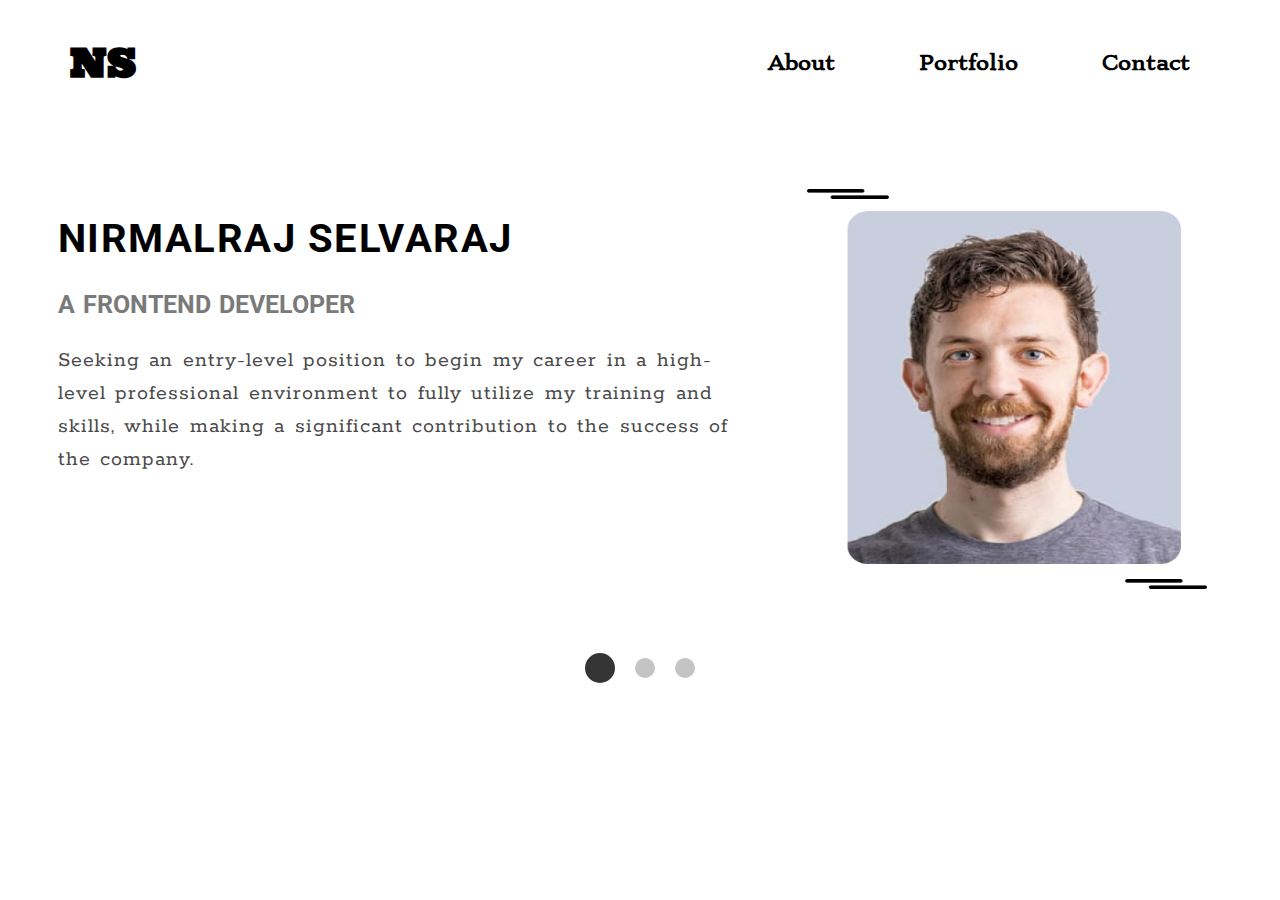
<file: index.html>
<!DOCTYPE html>
<html lang="en">
<head>
    <meta charset="UTF-8">
    <meta http-equiv="X-UA-Compatible" content="IE=edge">
    <meta name="viewport" content="width=device-width, initial-scale=1.0">
    <title>My Portfolio </title>

    <link rel="stylesheet" href="styles.css">
</head>
<body>
    
    <!-- Navigation Bar -->

    <nav class="nav">
        <div class="nav_left">
            <h1>NS</h1>
        </div>
        <div class="nav_right">
            <a href="./index.html">About</a>
            <a href="./portfolio.html">Portfolio</a>
            <a href="./contact.html">Contact</a>
        </div>
    </nav>

    <!-- Body contents -->

    <div class="body">
        <div class="body_left">
            <h1>NIRMALRAJ SELVARAJ</h1>
            <h3>A FRONTEND DEVELOPER</h3>
            <p>
               Seeking an entry-level position to begin my career in a high-level professional environment to 
               fully utilize my training and skills, while making a significant contribution to the 
               success of the company.
            </p>
        </div>
        <div class="body_right">
            <img class="dp" src="./Images/Group 8.png" alt="">
        </div>
    </div>

    <!-- Bottom -->

    <div class="bottom">
        <div class="dot"></div>
        <div class="dots"></div>
        <div class="dotss"></div>
    </div>

</body>
</html>
</file>
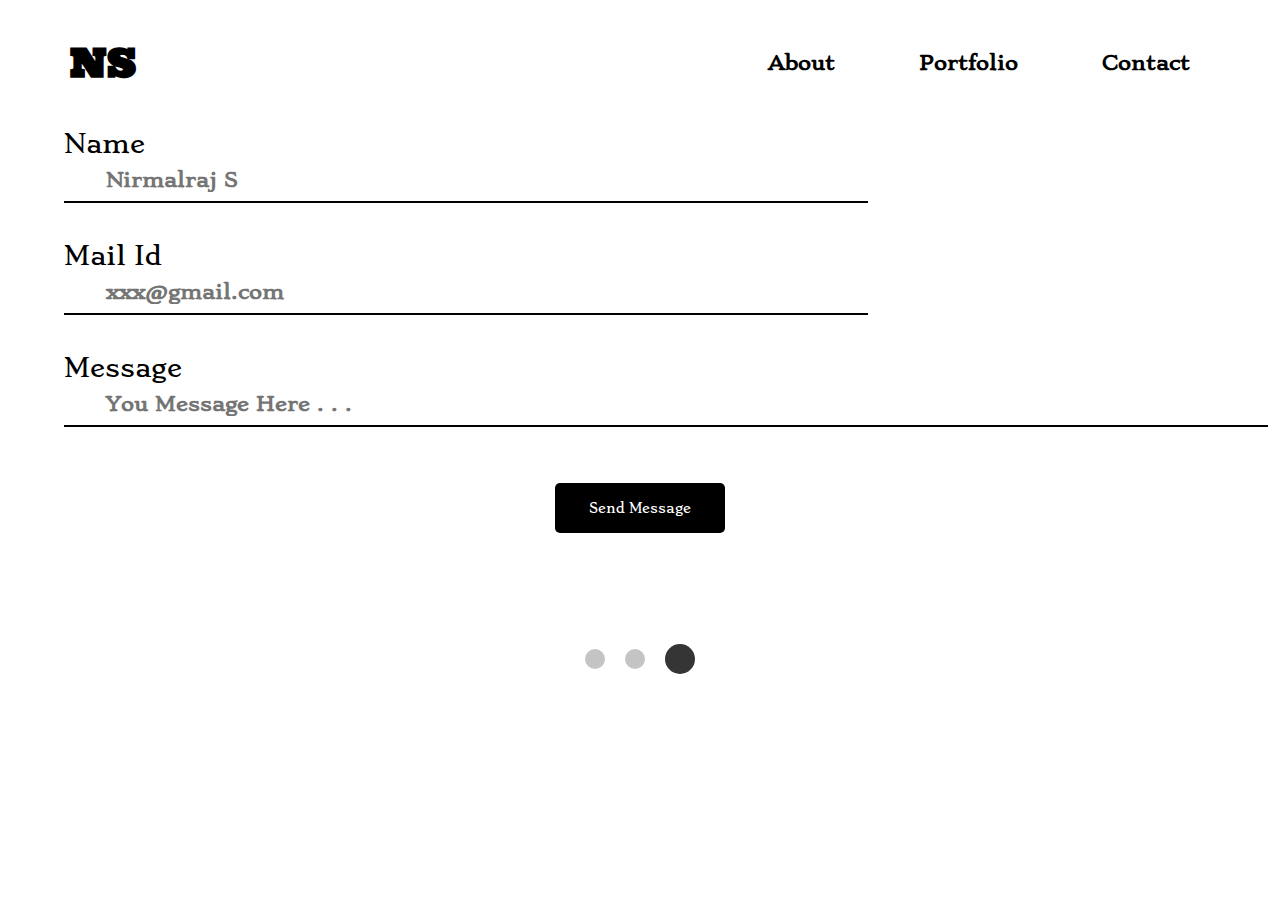
<file: contact.html>
<!DOCTYPE html>
<html lang="en">
<head>
    <meta charset="UTF-8">
    <meta http-equiv="X-UA-Compatible" content="IE=edge">
    <meta name="viewport" content="width=device-width, initial-scale=1.0">
    <title>Document</title>

    <link rel="stylesheet" href="styles.css">
</head>
<body>
    
     <!-- Navigation Bar -->

     <nav class="nav">
        <div class="nav_left">
            <h1>NS</h1>
        </div>
        <div class="nav_right">
            <a href="./index.html">About</a>
            <a href="./portfolio.html">Portfolio</a>
            <a href="./contact.html">Contact</a>
        </div>
    </nav>

    <!-- body Contents -->
     <div class="contact">
        
        <div class="FLname">
            <label for="Fname">Name</label> <br>
            <input type="text" placeholder="Nirmalraj S">
        </div>

        <div class="mail">
            <label for="mail">Mail Id</label> <br>
            <input type="text" placeholder="xxx@gmail.com">
        </div>

        <div class="msg">
            <label for="msg">Message</label> <br>
            <input type="text" placeholder="You Message Here . . . ">
        </div>
  
     </div>

     <div class="conb">
        <button class="Contact_button">
            Send Message
        </button>
     </div>
      

      <!-- Bottom -->

      <div class="bottom">
        <div class="dots"></div>
        <div class="dotss"></div>
        <div class="dot"></div>
      </div>

    
</body>
</html>
</file>
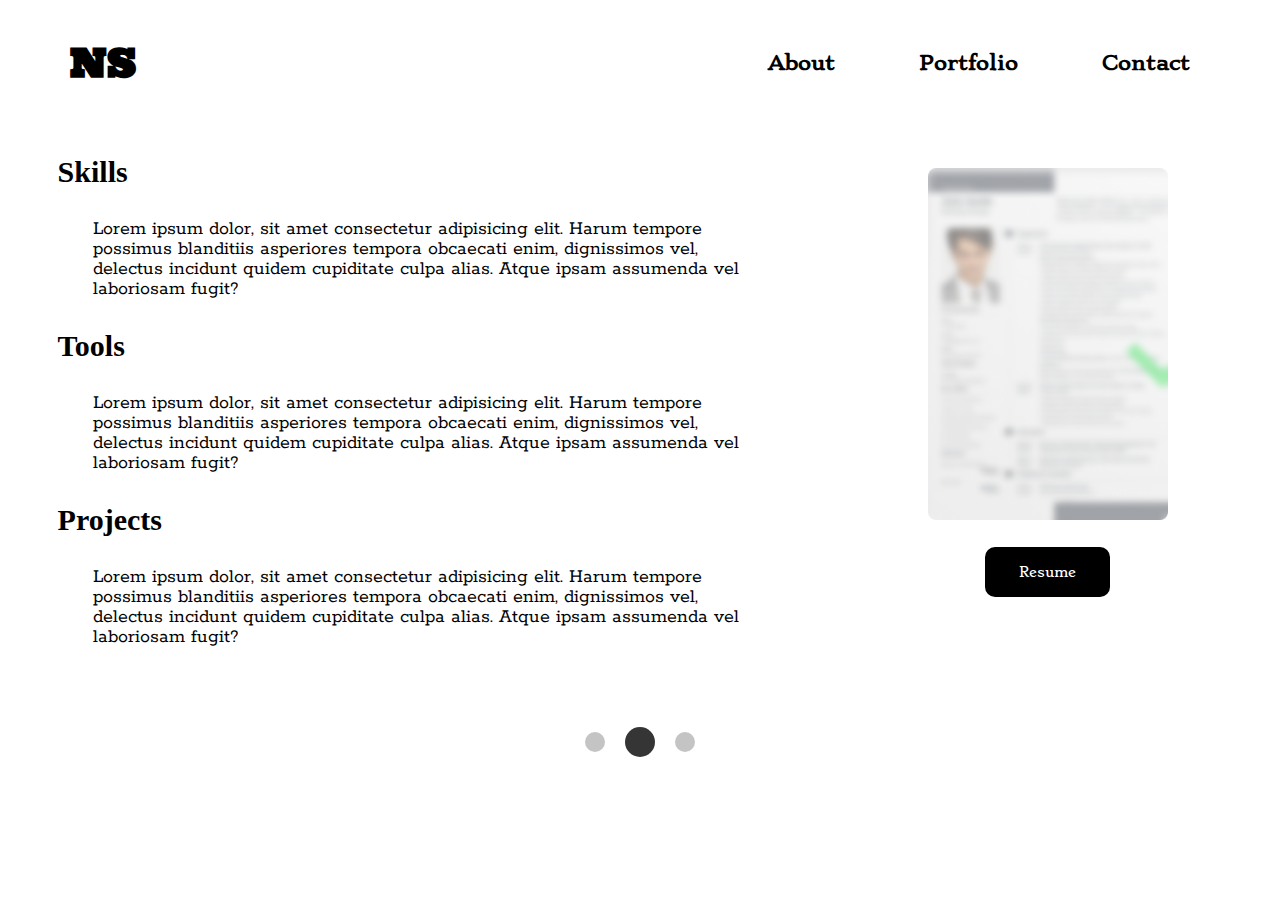
<file: portfolio.html>
<!DOCTYPE html>
<html lang="en">
<head>
    <meta charset="UTF-8">
    <meta http-equiv="X-UA-Compatible" content="IE=edge">
    <meta name="viewport" content="width=device-width, initial-scale=1.0">
    <title>Document</title>

    <link rel="stylesheet" href="styles.css">
</head>
<body>
    
     <!-- Navigation Bar -->

     <nav class="nav">
        <div class="nav_left">
            <h1>NS</h1>
        </div>
        <div class="nav_right">
            <a href="./index.html">About</a>
            <a href="./portfolio.html">Portfolio</a>
            <a href="./contact.html">Contact</a>
        </div>
    </nav>

    <!-- Body -->

    <div class="portfolio_body">
        <div class="body_left">
            <h3>Skills</h3>
            <p>
               Lorem ipsum dolor, sit amet consectetur adipisicing elit. Harum tempore possimus blanditiis asperiores tempora obcaecati enim, 
               dignissimos vel, delectus incidunt quidem cupiditate culpa alias. Atque ipsam assumenda vel laboriosam fugit?
            </p>

            <h3>Tools</h3>
            <p>
               Lorem ipsum dolor, sit amet consectetur adipisicing elit. Harum tempore possimus blanditiis asperiores tempora obcaecati enim, 
               dignissimos vel, delectus incidunt quidem cupiditate culpa alias. Atque ipsam assumenda vel laboriosam fugit?
            </p>

            <h3>Projects</h3>
            <p>
               Lorem ipsum dolor, sit amet consectetur adipisicing elit. Harum tempore possimus blanditiis asperiores tempora obcaecati enim, 
               dignissimos vel, delectus incidunt quidem cupiditate culpa alias. Atque ipsam assumenda vel laboriosam fugit?
            </p>
        </div>

        <div class="portfolio_body_right">
            <img class="resume" src="./Images/Group 9.png" alt="">
            <button class="button">Resume</button>
        </div>
    
    </div>

    
     <!-- Bottom -->

     <div class="bottom">
        <div class="dots"></div>
        <div class="dot"></div>
        <div class="dotss"></div>
    </div>

</body>
</html>
</file>
<file: styles.css>
@import url('https://fonts.googleapis.com/css2?family=Roboto:wght@900&family=Rokkitt&family=Stoke&family=Ultra&display=swap');


html,body{
    margin: 0%;
    padding: 0%;
}

/* Navbar */

.nav{
    display: flex;
    align-items: center;
    justify-content: space-between;
    padding: 10px 50px;
}

.nav h1{
    font-family: 'Ultra', serif;
    letter-spacing: 1px;
    padding-left: 20px;
    font-weight: 900;
    font-size: 40px;
    animation: transition 1.5s infinite;
}

.nav_right a{
    margin: 0px 40px;
    text-decoration: none;
    color: initial;
    font-family: 'Stoke', serif;
    font-weight: 600;
    font-size: 20px;
}

a:hover{
    color: #051eff;
}

@keyframes transition{
    0% {opacity: 100%;}
    25% {opacity: 75%;}
    50% {opacity: 50%;}
    75% {opacity: 25%;}
    100% {opacity: 0%;}
  
}
/* About Body contents */

.body{
    margin: 5% 4.5%;
    display: flex;
    justify-content: space-between;
}

.body h1{
    font-family: 'Roboto', sans-serif;
    letter-spacing: 1.5px;
    font-size: 40px;
}

.body h3{
    font-family: 'Roboto', sans-serif;
    font-size: medium;
    color: #5A5A5A;
    word-spacing: 2px;
    padding-top: 0.5px;
    font-size: 25px;
    opacity: 0.8;
}

.body_left{
    width: 60%;
}

.body p{
    font-family: 'Rokkitt', serif;
    font-weight: normal ;
    color: #494949;
    letter-spacing: 1px;
    word-spacing: 2.5px;
    line-height: 1.5;
    font-size: 22px;
}

.body_right{
    width: 40%;
    display: flex;
    align-items: center;
    justify-content: center;
}

.dp{
    height: 25rem;
    width: 25rem;
    margin: 0px 0px 0px 35px;
}

/* Bootom */

.bottom{
    display: flex;
    align-items: center;
    justify-content: center;
    margin-top: 4.7%;
}
.dot{
    background-color: #353535;
    height: 30px;
    width: 30px;
    border-radius: 15px;
    margin: 0px 10px;
}

.dots{
    background-color: #c4c4c4;
    height: 20px;
    width: 20px;
    border-radius: 15px;
    margin: 0px 10px;
}

.dotss{
    background-color: #c4c4c4;
    height: 20px;
    width: 20px;
    border-radius: 15px;
    margin: 0px 10px;
}

/* End */

/* Portfolio */

.portfolio_body{
    margin: 0% 4.5%;
    display: flex;
    justify-content: space-between;
}

.portfolio_body h3{
    font-size: 30px;
}

.portfolio_body p{
    font-family: 'Rokkitt';
    font-style: normal;
    font-size: 20px;
    line-height: 20px;
    padding-left: 35px;
    margin-top: 0.5%;
}

.portfolio_body_right{
    width: 30%;
    display: flex;
    flex-direction: column;
    align-items: center;
    justify-content: center;
}    

.resume{
    height: 22rem;
}

.button{
    width: 125px;
    height:50px;
    font-family: 'Stoke', serif;
    font-weight:normal;
    border: none;
    color: white;
    background-color: black;
    border-radius: 10px;
    margin: 7.5% 5%;
}

.button:hover{
    color: black;
    background-color: white;
    border: 2.5px solid black;
    font-weight: bold;
    cursor: pointer;
}

/* Contact page */

.contact{
    display: flex;
    flex-direction: column;
    margin: 1.5px 5%;
}

.FLname{
    margin: 2px 0%;
}

.mail{
    margin: 3% 0%;
}

.msg{
    margin: 3px 0%;
}

input{
    border: none;
    border-bottom: 2.5px solid black;
    line-height: 2.5rem;
    text-indent: 2.5rem;
    width: 50rem;
    font-family: 'Stoke', serif;
    font-size: 20px;
    color: black;
    font-weight: 700;
}

label{
    font-family: 'Stoke', serif;
    font-weight: 400;
    font-size: 25px;
}

.Contact_button{
    width: 170px;
    height:50px;
    font-family: 'Stoke', serif;
    font-weight:normal;
    border: none;
    color: white;
    background-color: black;
    border-radius: 5px;
    margin: 4% 5%;
    justify-content: center;
    align-items: center;
}

.conb{
    display: flex;
    justify-content: center;
}

.msg input{
    width: 75rem;
}

.Contact_button:hover{
    color: black;
    background-color: white;
    border: 2.5px solid black;
    font-weight: bold;
    cursor: pointer;
}
</file>
